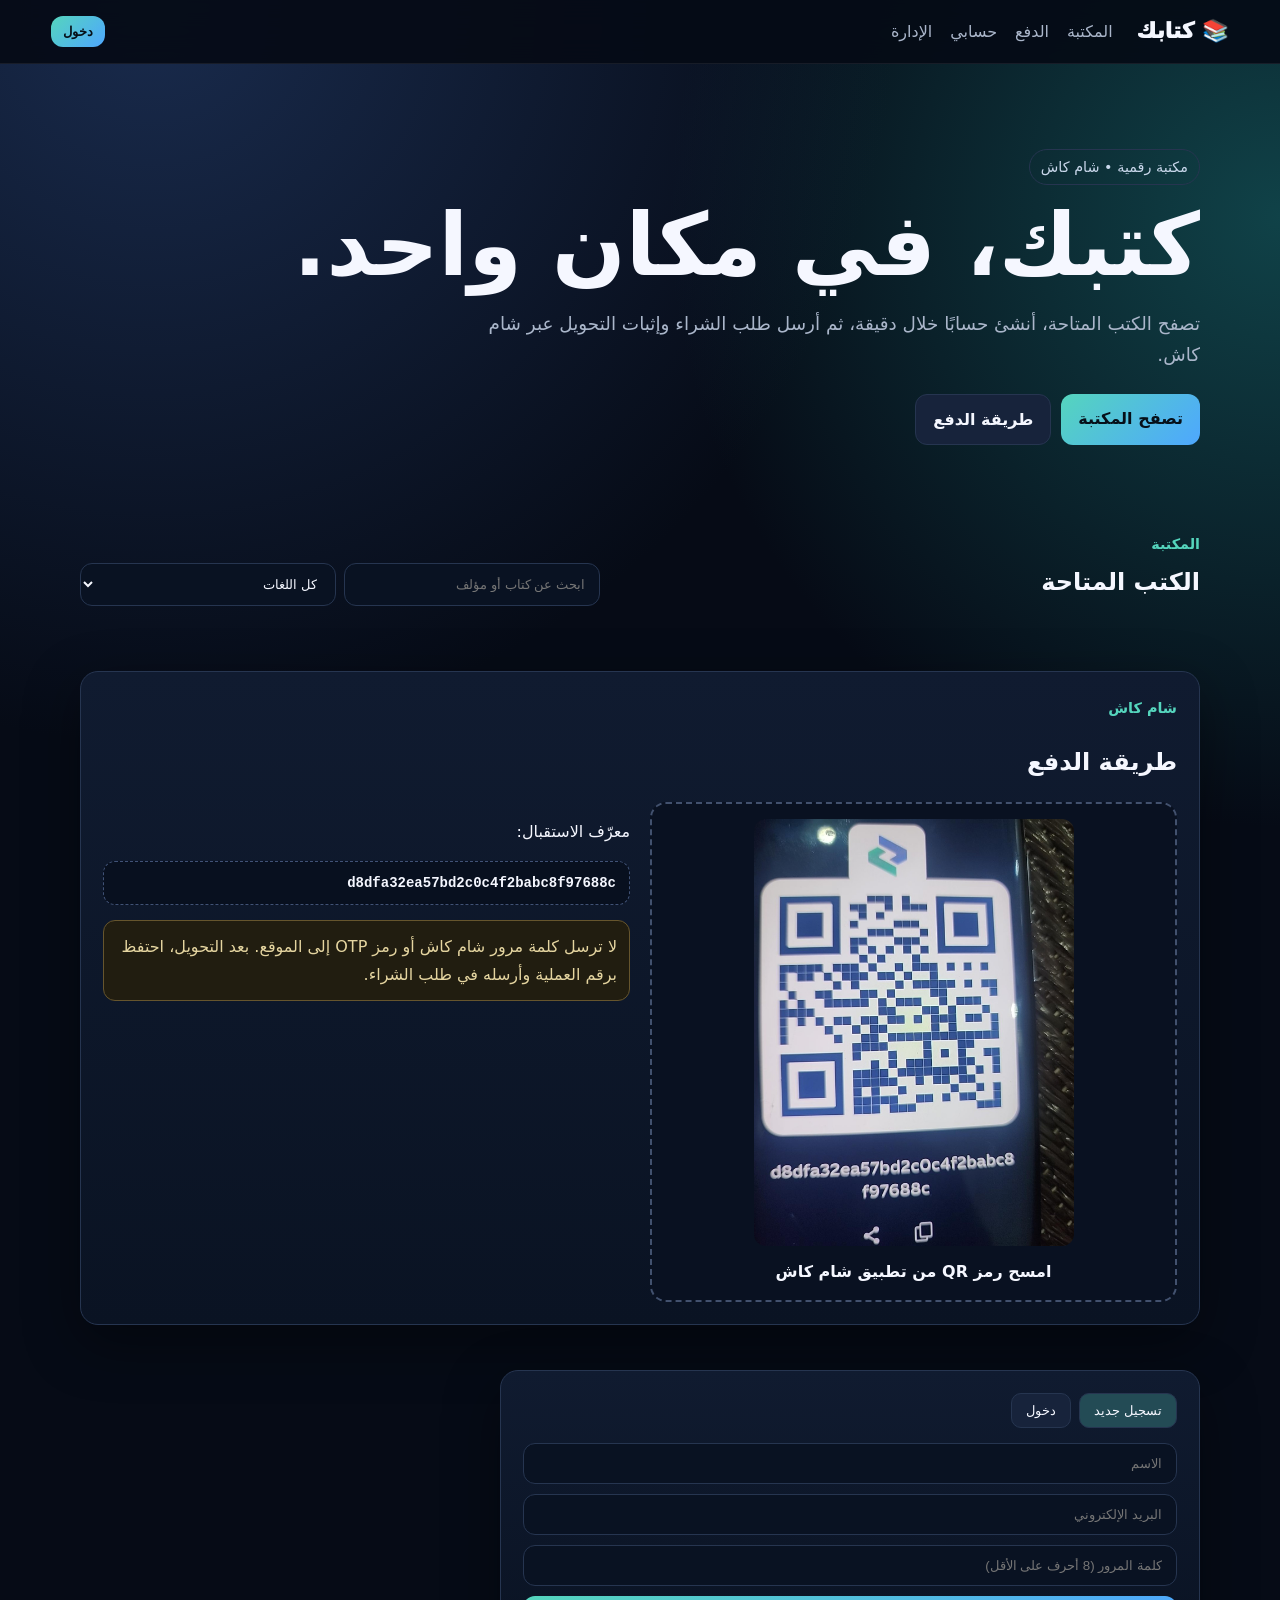
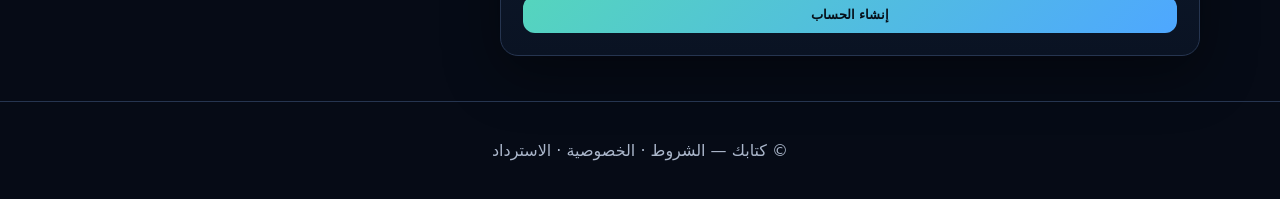
<file: index.html>
<!doctype html>
<html lang="ar" dir="rtl">
<head>
<meta charset="utf-8"><meta name="viewport" content="width=device-width,initial-scale=1">
<meta name="description" content="كتابك — متجر كتب رقمية">
<meta name="theme-color" content="#07101f">
<title>كتابك — مكتبتك الرقمية</title>
<link rel="stylesheet" href="/styles.css">
</head>
<body>
<header class="top">
  <a class="brand" href="/">📚 كتابك</a>
  <nav><a href="#books">المكتبة</a><a href="#payment">الدفع</a><a href="#account">حسابي</a><a href="/admin.html">الإدارة</a></nav>
  <button id="authBtn" class="btn mini">دخول</button>
</header>
<main>
<section class="hero wrap">
  <span class="pill">مكتبة رقمية • شام كاش</span>
  <h1>كتبك، في مكان واحد.</h1>
  <p>تصفح الكتب المتاحة، أنشئ حسابًا خلال دقيقة، ثم أرسل طلب الشراء وإثبات التحويل عبر شام كاش.</p>
  <div class="actions"><a class="btn" href="#books">تصفح المكتبة</a><a class="btn ghost" href="#payment">طريقة الدفع</a></div>
</section>

<section id="books" class="wrap">
  <div class="section-head"><div><span class="eyebrow">المكتبة</span><h2>الكتب المتاحة</h2></div>
  <div class="filters"><input id="search" class="input" placeholder="ابحث عن كتاب أو مؤلف"><select id="lang" class="input"><option value="">كل اللغات</option></select></div></div>
  <div id="booksGrid" class="grid"></div>
</section>

<section id="payment" class="wrap">
  <div class="panel">
    <span class="eyebrow">شام كاش</span><h2>طريقة الدفع</h2>
    <div class="payment-grid">
      <div class="qr"><img src="/shamcash-qr.jpg" alt="QR شام كاش"><strong>امسح رمز QR من تطبيق شام كاش</strong></div>
      <div>
        <p>معرّف الاستقبال:</p><div class="wallet">d8dfa32ea57bd2c0c4f2babc8f97688c</div>
        <div class="notice">لا ترسل كلمة مرور شام كاش أو رمز OTP إلى الموقع. بعد التحويل، احتفظ برقم العملية وأرسله في طلب الشراء.</div>
      </div>
    </div>
  </div>
</section>

<section id="account" class="wrap">
  <div class="panel account">
    <div class="tabs"><button class="tab active" data-mode="register">تسجيل جديد</button><button class="tab" data-mode="login">دخول</button></div>
    <form id="authForm">
      <input id="name" class="input" placeholder="الاسم" required>
      <input id="email" class="input" type="email" placeholder="البريد الإلكتروني" required>
      <input id="password" class="input" type="password" minlength="8" placeholder="كلمة المرور (8 أحرف على الأقل)" required>
      <button id="authSubmit" class="btn" type="submit">إنشاء الحساب</button>
    </form>
    <div id="authMsg"></div>
    <div id="userBox" class="hidden"></div>
  </div>
</section>

<section id="order" class="wrap hidden">
  <div class="panel account">
    <span class="eyebrow">طلب شراء</span><h2>إرسال إثبات الدفع</h2>
    <form id="orderForm">
      <input id="bookId" type="hidden">
      <input id="bookName" class="input" readonly>
      <input id="tx" class="input" placeholder="رقم عملية شام كاش" required>
      <input id="proof" class="input" type="file" accept="image/*,.pdf">
      <button class="btn" type="submit">إرسال الطلب للمراجعة</button>
    </form>
    <div id="orderMsg"></div>
  </div>
</section>
</main>
<footer>© كتابك — <a href="/terms.html">الشروط</a> · <a href="/privacy.html">الخصوصية</a> · <a href="/refund.html">الاسترداد</a></footer>
<script src="/app.js" defer></script>
</body></html>
</file>
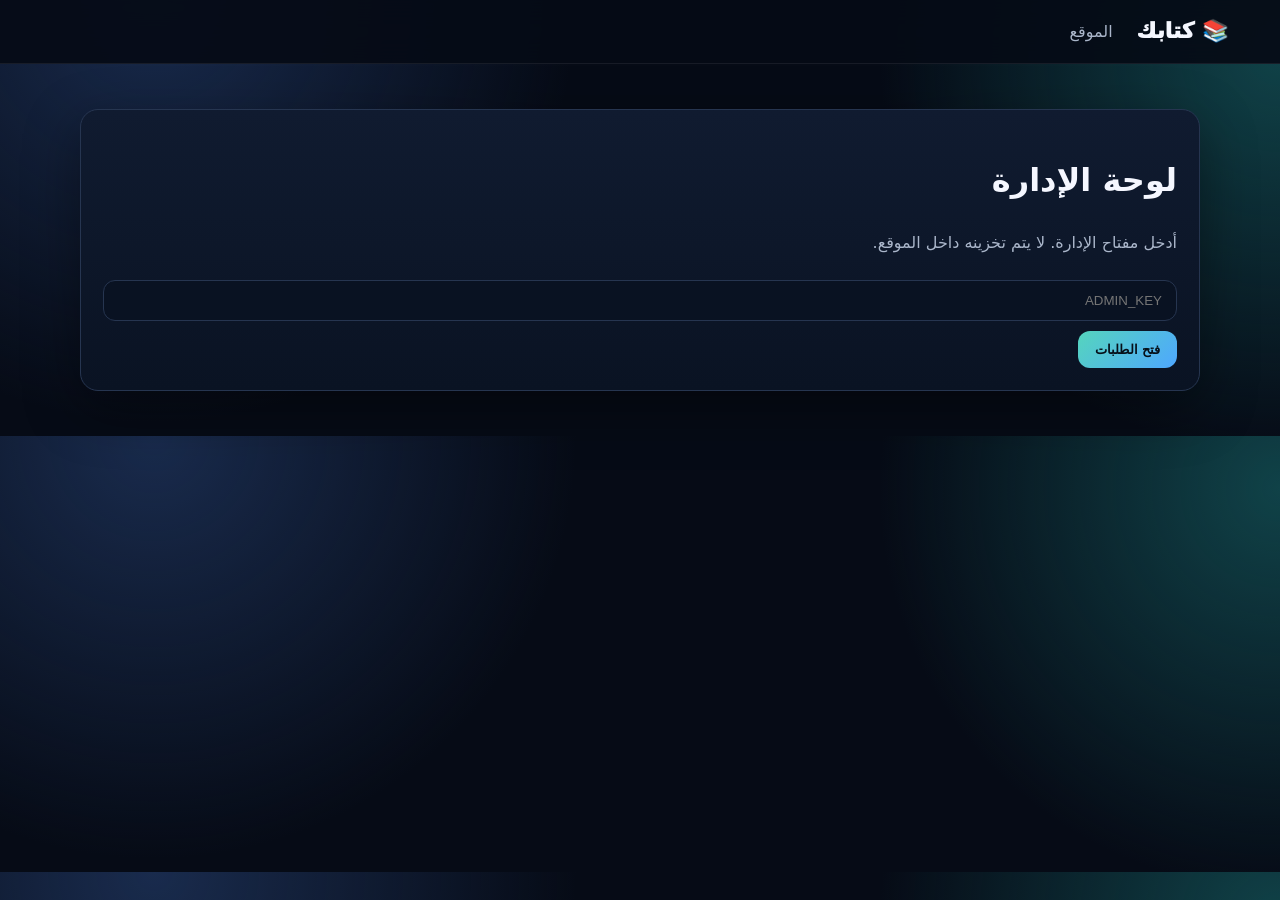
<file: admin.html>
<!doctype html><html lang="ar" dir="rtl"><head><meta charset="utf-8"><meta name="viewport" content="width=device-width,initial-scale=1"><title>كتابك — الإدارة</title><link rel="stylesheet" href="/styles.css"></head><body>
<header class="top"><a class="brand" href="/">📚 كتابك</a><nav><a href="/">الموقع</a></nav></header>
<main class="wrap">
<div class="panel"><h1>لوحة الإدارة</h1><p class="muted">أدخل مفتاح الإدارة. لا يتم تخزينه داخل الموقع.</p><div class="actions"><input id="key" class="input" type="password" placeholder="ADMIN_KEY"><button id="load" class="btn">فتح الطلبات</button></div><div id="adminMsg"></div></div>
<div id="orders" class="panel hidden"><h2>الطلبات</h2><div id="orderList"></div></div>
<div id="addBook" class="panel hidden"><h2>إضافة كتاب</h2><form id="bookForm" class="form"><input id="bt" class="input" placeholder="العنوان" required><input id="ba" class="input" placeholder="المؤلف"><input id="bl" class="input" placeholder="اللغة" required><input id="bp" class="input" type="number" min="0" placeholder="السعر بالليرة السورية" required><input id="bf" class="input" type="file" accept=".pdf,.epub" required><button class="btn">رفع الكتاب</button></form><div id="bookMsg"></div></div>
</main><script src="/admin.js"></script></body></html>
</file>
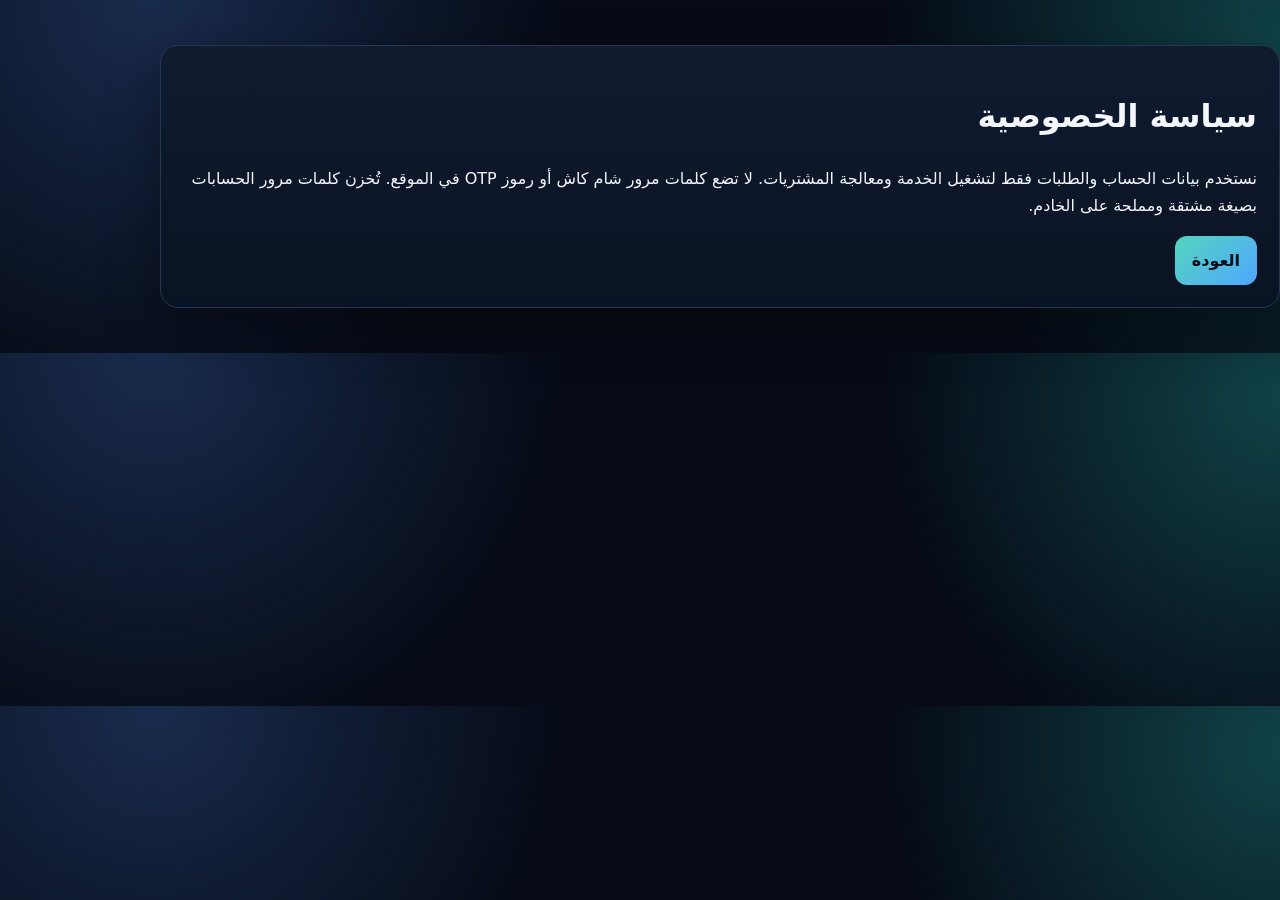
<file: privacy.html>
<!doctype html><html lang="ar" dir="rtl"><meta charset="utf-8"><meta name="viewport" content="width=device-width"><title>الخصوصية — كتابك</title><link rel="stylesheet" href="/styles.css"><main class="wrap panel"><h1>سياسة الخصوصية</h1><p>نستخدم بيانات الحساب والطلبات فقط لتشغيل الخدمة ومعالجة المشتريات. لا تضع كلمات مرور شام كاش أو رموز OTP في الموقع. تُخزن كلمات مرور الحسابات بصيغة مشتقة ومملحة على الخادم.</p><a class="btn" href="/">العودة</a></main></html>
</file>
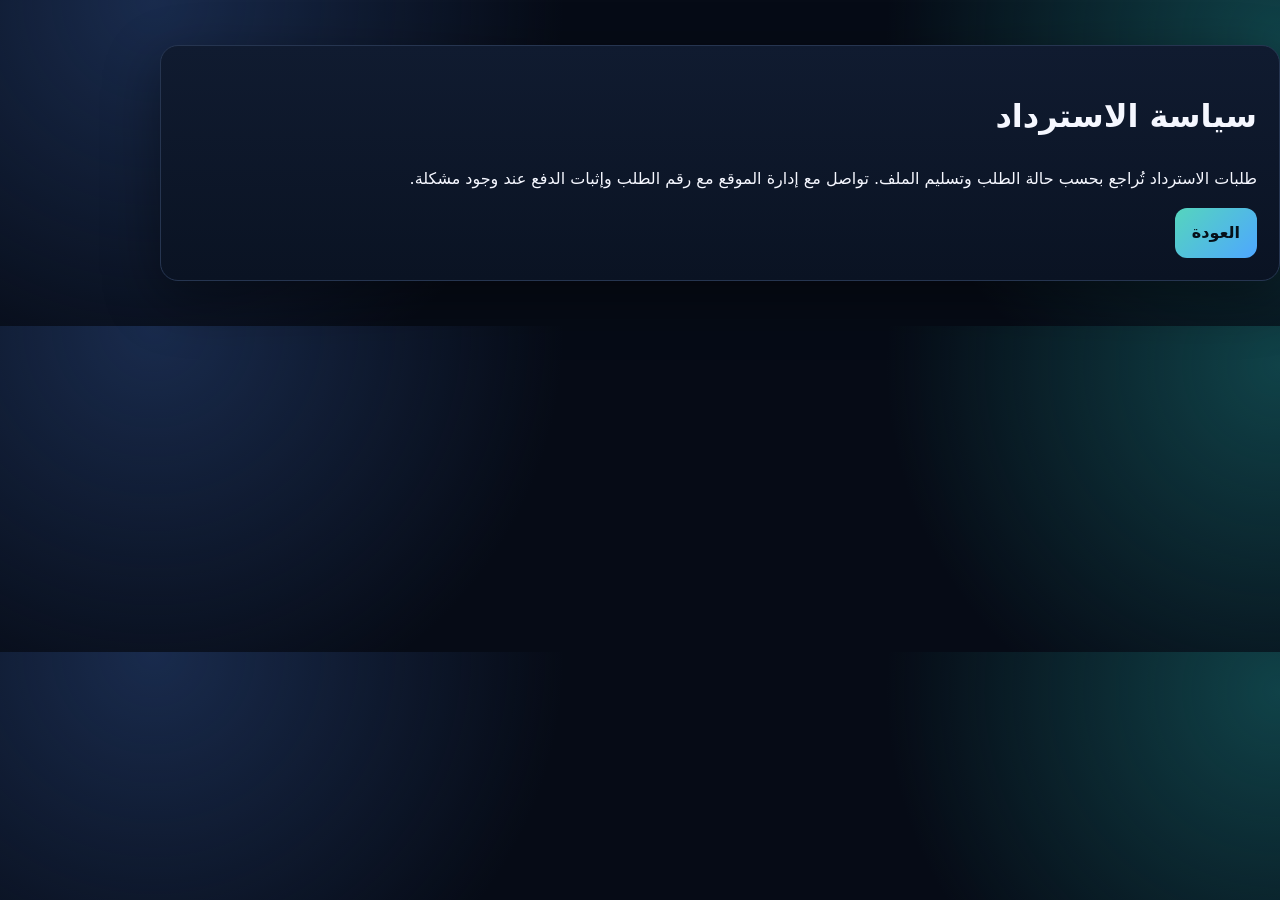
<file: refund.html>
<!doctype html><html lang="ar" dir="rtl"><meta charset="utf-8"><meta name="viewport" content="width=device-width"><title>الاسترداد — كتابك</title><link rel="stylesheet" href="/styles.css"><main class="wrap panel"><h1>سياسة الاسترداد</h1><p>طلبات الاسترداد تُراجع بحسب حالة الطلب وتسليم الملف. تواصل مع إدارة الموقع مع رقم الطلب وإثبات الدفع عند وجود مشكلة.</p><a class="btn" href="/">العودة</a></main></html>
</file>
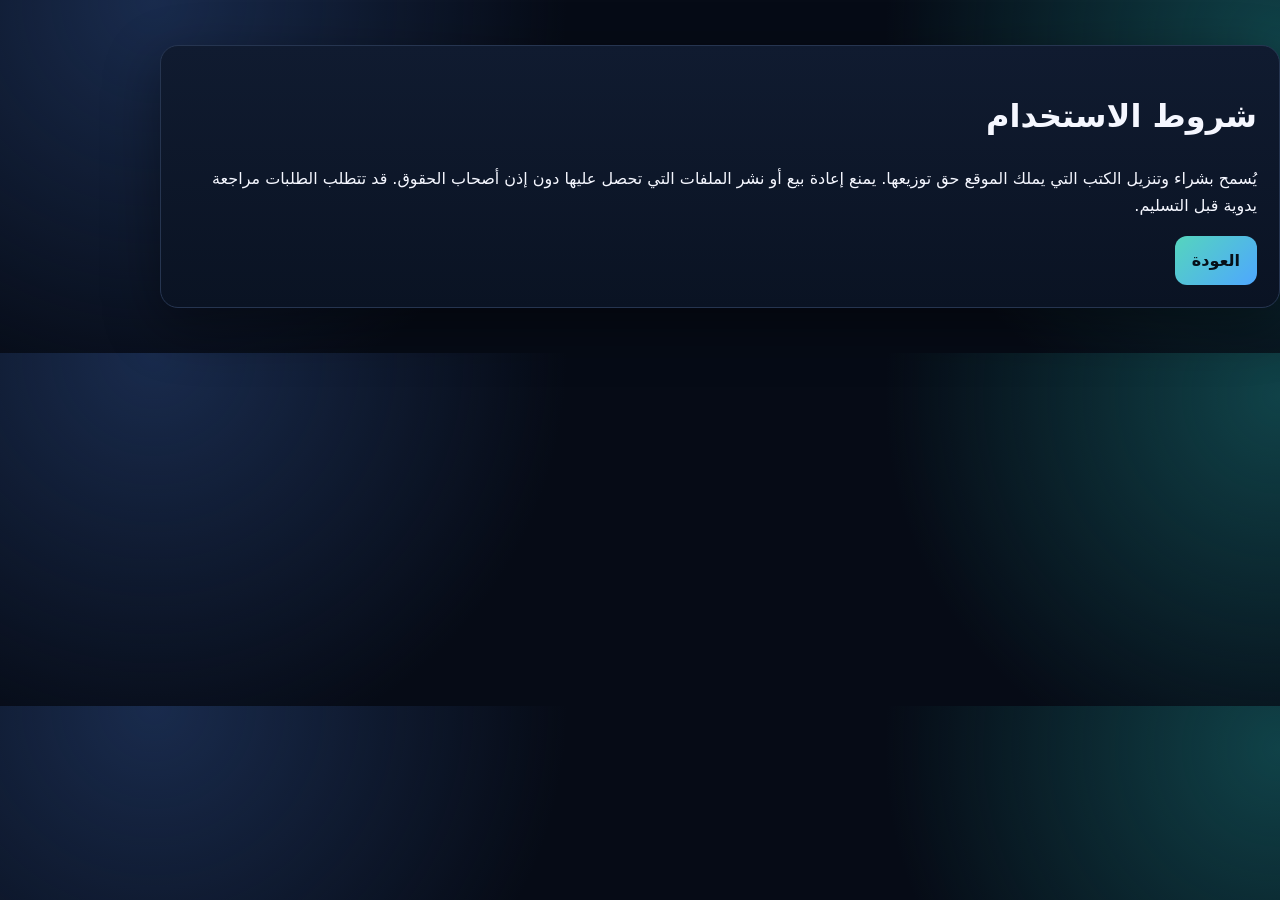
<file: terms.html>
<!doctype html><html lang="ar" dir="rtl"><meta charset="utf-8"><meta name="viewport" content="width=device-width"><title>الشروط — كتابك</title><link rel="stylesheet" href="/styles.css"><main class="wrap panel"><h1>شروط الاستخدام</h1><p>يُسمح بشراء وتنزيل الكتب التي يملك الموقع حق توزيعها. يمنع إعادة بيع أو نشر الملفات التي تحصل عليها دون إذن أصحاب الحقوق. قد تتطلب الطلبات مراجعة يدوية قبل التسليم.</p><a class="btn" href="/">العودة</a></main></html>
</file>
<file: styles.css>
:root{--bg:#060b16;--panel:#101a2d;--text:#f5f7ff;--muted:#aab6ca;--line:#263550;--a:#55d5bd;--b:#659bff}
*{box-sizing:border-box}html{scroll-behavior:smooth}body{margin:0;background:radial-gradient(circle at 12% 0,#192b4d,transparent 35%),radial-gradient(circle at 100% 12%,#104248,transparent 30%),var(--bg);color:var(--text);font-family:system-ui,-apple-system,Segoe UI,Tahoma,Arial,sans-serif;line-height:1.7}a{text-decoration:none;color:inherit}.wrap{width:min(1120px,92%);margin:auto}.top{position:sticky;top:0;z-index:20;display:flex;align-items:center;gap:24px;padding:13px 4%;background:#060b16ed;backdrop-filter:blur(14px);border-bottom:1px solid #ffffff12}.brand{font-size:1.35rem;font-weight:950}.top nav{display:flex;gap:18px;flex:1}.top nav a{color:var(--muted)}.btn{border:0;border-radius:12px;padding:11px 17px;background:linear-gradient(135deg,var(--a),#4ea7ff);color:#061019;font-weight:900;cursor:pointer;display:inline-flex;justify-content:center}.btn.ghost{background:#17233b;color:var(--text);border:1px solid var(--line)}.mini{padding:8px 12px}.hero{padding:85px 0 65px}.hero h1{font-size:clamp(2.6rem,7vw,5.4rem);line-height:1.02;margin:16px 0}.hero p{color:var(--muted);font-size:1.15rem;max-width:720px}.pill,.eyebrow{display:inline-block;border:1px solid var(--line);border-radius:999px;padding:5px 11px;color:#c9d7eb;font-size:.9rem}.eyebrow{border:0;padding:0;color:var(--a);font-weight:800}.actions{display:flex;gap:10px;flex-wrap:wrap;margin-top:24px}.section-head{display:flex;align-items:end;justify-content:space-between;gap:20px;margin:20px 0}.section-head h2{margin:4px 0}.filters{display:flex;gap:8px;min-width:min(100%,520px)}.input{width:100%;border:1px solid var(--line);background:#091222;color:var(--text);border-radius:12px;padding:12px 14px;outline:0}.input:focus{border-color:var(--b);box-shadow:0 0 0 3px #659bff1c}.grid{display:grid;grid-template-columns:repeat(auto-fit,minmax(225px,1fr));gap:16px}.card,.panel{background:linear-gradient(180deg,#101b30,#0a1323);border:1px solid var(--line);border-radius:18px;box-shadow:0 18px 55px #0006}.card{overflow:hidden;padding-bottom:16px}.cover{height:205px;display:flex;align-items:center;justify-content:center;text-align:center;padding:22px;background:linear-gradient(145deg,#294573,#0d5050);font-weight:900;font-size:1.8rem}.card .body{padding:15px}.card h3{margin:0}.muted{color:var(--muted)}.price{font-weight:900;margin:10px 0}.panel{padding:22px;margin:45px 0}.payment-grid{display:grid;grid-template-columns:1fr 1fr;gap:20px}.qr{min-height:330px;border:2px dashed #42516e;border-radius:16px;background:#091121;display:flex;flex-direction:column;align-items:center;justify-content:center;gap:12px;text-align:center;padding:15px}.qr img{max-width:100%;width:320px;border-radius:12px}.wallet{font:700 14px ui-monospace,monospace;word-break:break-all;background:#08101f;border:1px dashed #405276;padding:13px;border-radius:12px}.notice{padding:12px;margin:15px 0;border-radius:12px;background:#211d10;border:1px solid #66552d;color:#e5d5a0}.success{background:#0c2924;border-color:#23665b}.error{background:#30171a;border-color:#704047}.account{max-width:700px}.account form,.form{display:grid;gap:10px}.hidden{display:none}.tabs{display:flex;gap:8px;margin-bottom:15px}.tab{padding:9px 14px;border-radius:10px;border:1px solid var(--line);background:#17233b;color:var(--text);cursor:pointer}.tab.active{background:#234b55}.order{border:1px solid var(--line);border-radius:12px;padding:14px;margin:10px 0}.order .actions{margin-top:10px}.trust{color:var(--muted)}footer{text-align:center;color:var(--muted);border-top:1px solid var(--line);padding:35px;margin-top:30px}@media(max-width:760px){.top nav{display:none}.hero{padding-top:50px}.section-head,.filters,.payment-grid{display:block}.filters .input{margin-top:8px}.qr{margin-bottom:15px}}
</file>
